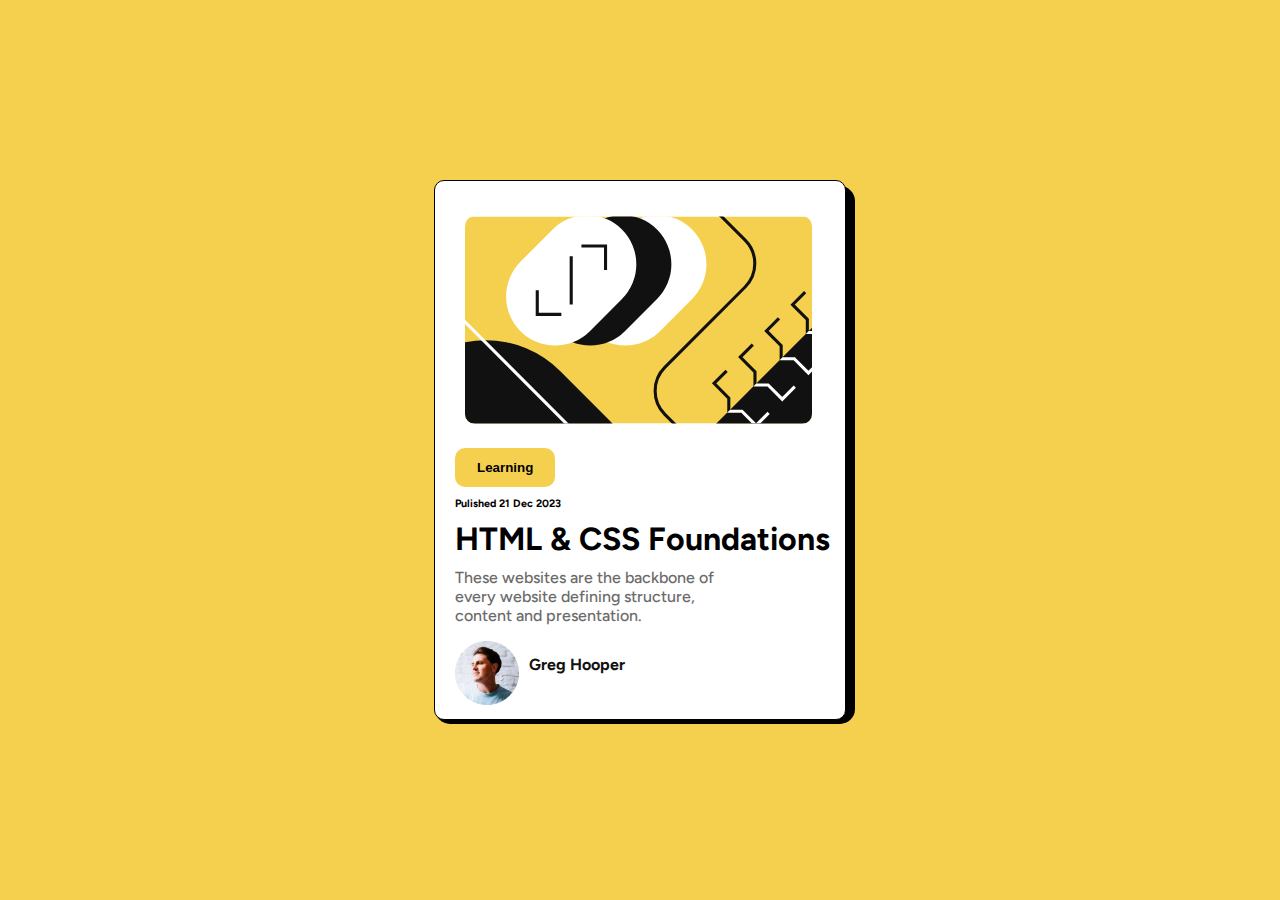
<file: index.html>
<!DOCTYPE html>
<html lang="en">
  <head>
    <meta charset="UTF-8" />
    <meta name="viewport" content="width=device-width, initial-scale=1.0" />
    <title>Blog</title>
    <link rel="stylesheet" href="./blog.css" />
    <link rel="stylesheet" href="./images/favicon-32x32.png" />
    <link rel="preconnect" href="https://fonts.googleapis.com">
<link rel="preconnect" href="https://fonts.gstatic.com" crossorigin>
<link href="https://fonts.googleapis.com/css2?family=Figtree:ital,wght@0,300..900;1,300..900&family=Outfit:wght@100..900&family=Young+Serif&display=swap" rel="stylesheet">
<link rel="stylesheet" href="/media.css">
  </head>
  <body class="body">
    <div class="box">
    <div class="image">
      <img src="./images/illustration-article.svg" alt="" />
      <button> <strong>Learning</strong></button>
  </div>
  <div class="text">
    <h6>Pulished 21 Dec 2023</h6>
    <h1>HTML & CSS Foundations</h1>
    <p>
      These websites are the backbone of every website defining structure,
      content and presentation.
    </p>
  </div>
  <div class="footer">
    <img src="./images/image-avatar.webp" alt="" />
    <p> <strong>Greg Hooper</strong></p>
  </div>
  </div>
    
  </body>
</html>
</file>
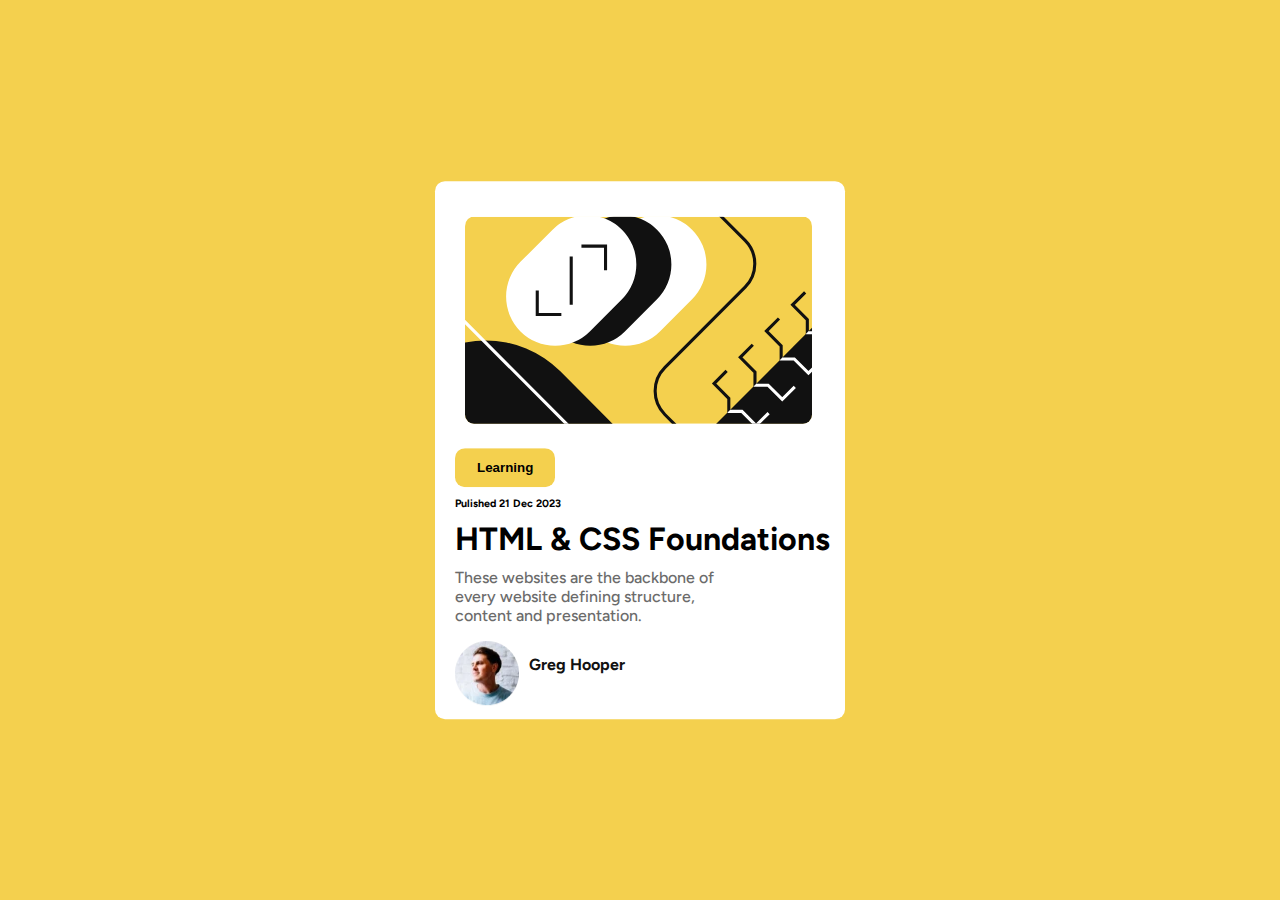
<file: project blog/index.html>
<!DOCTYPE html>
<html lang="en">
  <head>
    <meta charset="UTF-8" />
    <meta name="viewport" content="width=device-width, initial-scale=1.0" />
    <title>Blog</title>
    <link rel="stylesheet" href="./blog.css" />
    <link rel="stylesheet" href="./images/favicon-32x32.png" />
    <link rel="preconnect" href="https://fonts.googleapis.com">
<link rel="preconnect" href="https://fonts.gstatic.com" crossorigin>
<link href="https://fonts.googleapis.com/css2?family=Figtree:ital,wght@0,300..900;1,300..900&family=Outfit:wght@100..900&family=Young+Serif&display=swap" rel="stylesheet">
  </head>
  <body>
    <div class="box">
    <div class="image">
      <img src="./images/illustration-article.svg" alt="" />
      <button> <strong>Learning</strong></button>
  </div>
  <div class="text">
    <h6>Pulished 21 Dec 2023</h6>
    <h1>HTML & CSS Foundations</h1>
    <p>
      These websites are the backbone of every website defining structure,
      content and presentation.
    </p>
  </div>
  <div class="footer">
    <img src="./images/image-avatar.webp" alt="" />
    <p> <strong>Greg Hooper</strong></p>
  </div>
  </div>
    
  </body>
</html>
</file>
<file: blog.css>
* {
  margin: 0%;
  padding: 0%;
  box-sizing: content-box;
}

:root {
  --Yellow: hsl(47, 88%, 63%);
  --White: hsl(0, 0%, 100%);
  --Gray500: hsl(0, 0%, 42%);
  --Gray950: hsl(0, 0%, 7%);
}

body {
  display: grid;
  place-content: center;
  height: 100vh;
  background-color: var(--Yellow);
}

.box {
  border-radius: 10px;
  background-color: var(--White);
  position: relative;
  border: 1.5px solid black;
  padding: 10px;
  font-family: "Figtree", serif;
  font-optical-sizing: auto;
  font-weight: 500;
  font-style: normal;

}

.box::before {
  content: "";
  position: absolute;
  width: 420px;
  height: 538px;
  background-color: black;
  z-index: -999;
  left: 0%;
  bottom: -1%;
  border-radius: 15px;
}

.image button {
  display: block;
  padding: 10px;
  background-color: var(--Yellow);
  border: 2px solid transparent;
  padding: 10px 20px;
  margin-top: 20px;
  margin-left: 10px;
  border-radius: 10px;
  text-decoration: var(--Gray950);
}

.image img {
  justify-content: space-around;
  margin: 0 auto;
  border-radius: 10px;
  width: 89%;
  margin-left: 20px;
  margin-top: 25px;
}

.text p {
  max-width: 300px;
  padding-top: 10px;
  padding-left: 10px;
  color: var(--Gray500);
  font-size: 16px;
}

.text h6 {
  padding-top: 10px;
  padding-left: 10px;
}

.text h1 {
  padding-top: 10px;
  padding-left: 10px;
  padding-right: 5px;
}

.footer {
  display: inline-flex;
  align-items: center;
  gap: 10px;
}

.footer img {
  padding-top: 15px;
  padding-left: 10px;
}

.footer p {
  color: var(--Gray950);
}
</file>
<file: media.css>
@media(max-width:430px) {
    .body {
        display: grid;
        max-width: 90%;
        height: 90%;
        width: 90%;
    }
}

@media(max-width:430px) {
    .box::before {
        width: 105%;
    }
}

@media(max-width:430px) {
    .text p {
        max-width: 250px;
        font-size: 14px;
    }
}
@media(max-width:430px){
    .text h1{
        font-size: 20px;
    }
}
</file>
<file: project blog/blog.css>
* {
  margin: 0%;
  padding: 0%;
  box-sizing: content-box;
}

:root {
  --Yellow: hsl(47, 88%, 63%);
  --White: hsl(0, 0%, 100%);
  --Gray500: hsl(0, 0%, 42%);
  --Gray950: hsl(0, 0%, 7%);
}
body {
  background-color: var(--Yellow);
}

.box {
  border-radius: 10px;
  background-color: var(--White);
  position: absolute;
  top: 50%;
  left: 50%;
  transform: translate(-50%, -50%);
  padding: 10px;
  font-family: "Figtree", serif;
  font-optical-sizing: auto;
  font-weight: 500;
  font-style: normal;
}
.image button {
  display: block;
  padding: 10px;
  background-color: var(--Yellow);
  border: 2px solid transparent;
  padding: 10px 20px;
  margin-top: 20px;
  margin-left: 10px;
  border-radius: 10px;
  text-decoration: var(--Gray950);
}
.image img {
  justify-content: space-around;
  margin: 0 auto;
  border-radius: 10px;
  width: 89%;
  margin-left: 20px;
  margin-top: 25px;
}
.text p {
  max-width: 300px;
  padding-top: 10px;
  padding-left: 10px;
  color: var(--Gray500);
  font-size: 16px;
}
.text h6 {
  padding-top: 10px;
  padding-left: 10px;
}
.text h1 {
  padding-top: 10px;
  padding-left: 10px;
  padding-right: 5px;
}
.footer {
  display: inline-flex;
  align-items: center;
  gap: 10px;
}
.footer img {
  padding-top: 15px;
  padding-left: 10px;
}
.footer p {
  color: var(--Gray950);
}
</file>
